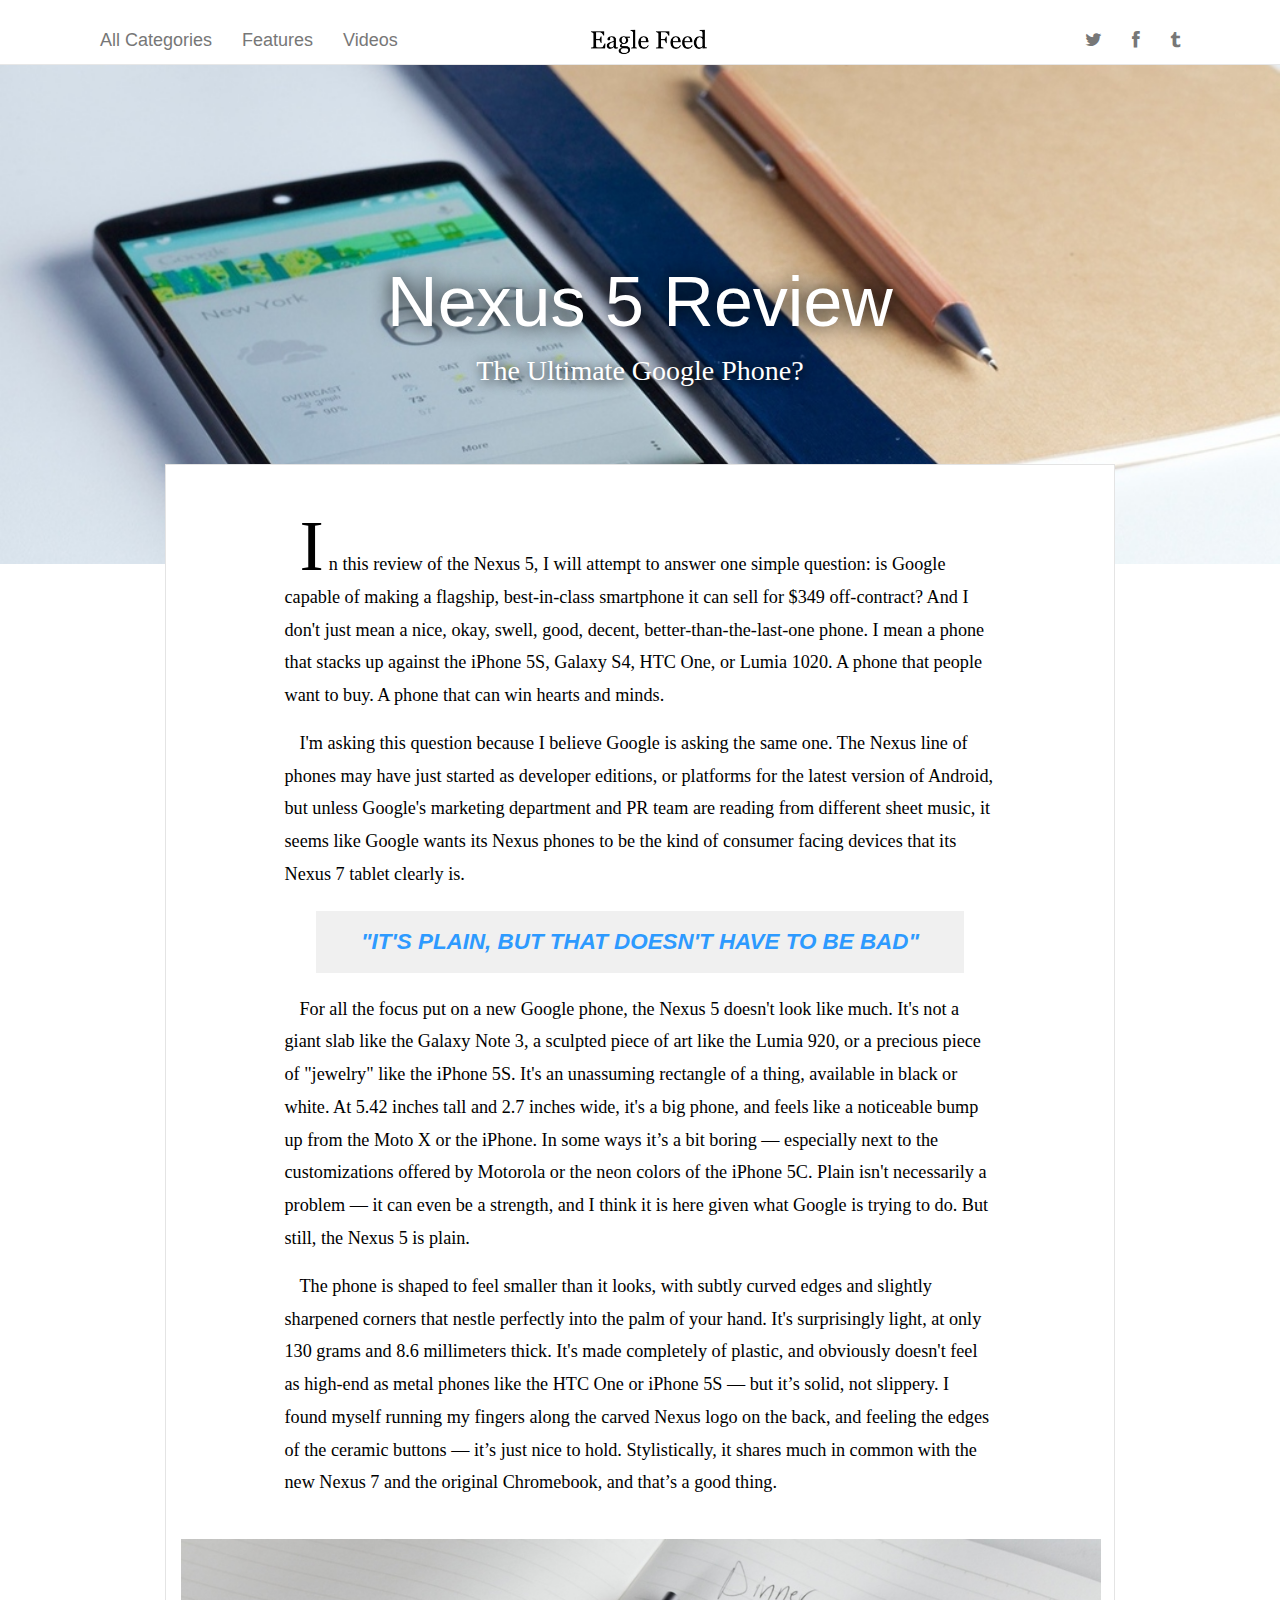
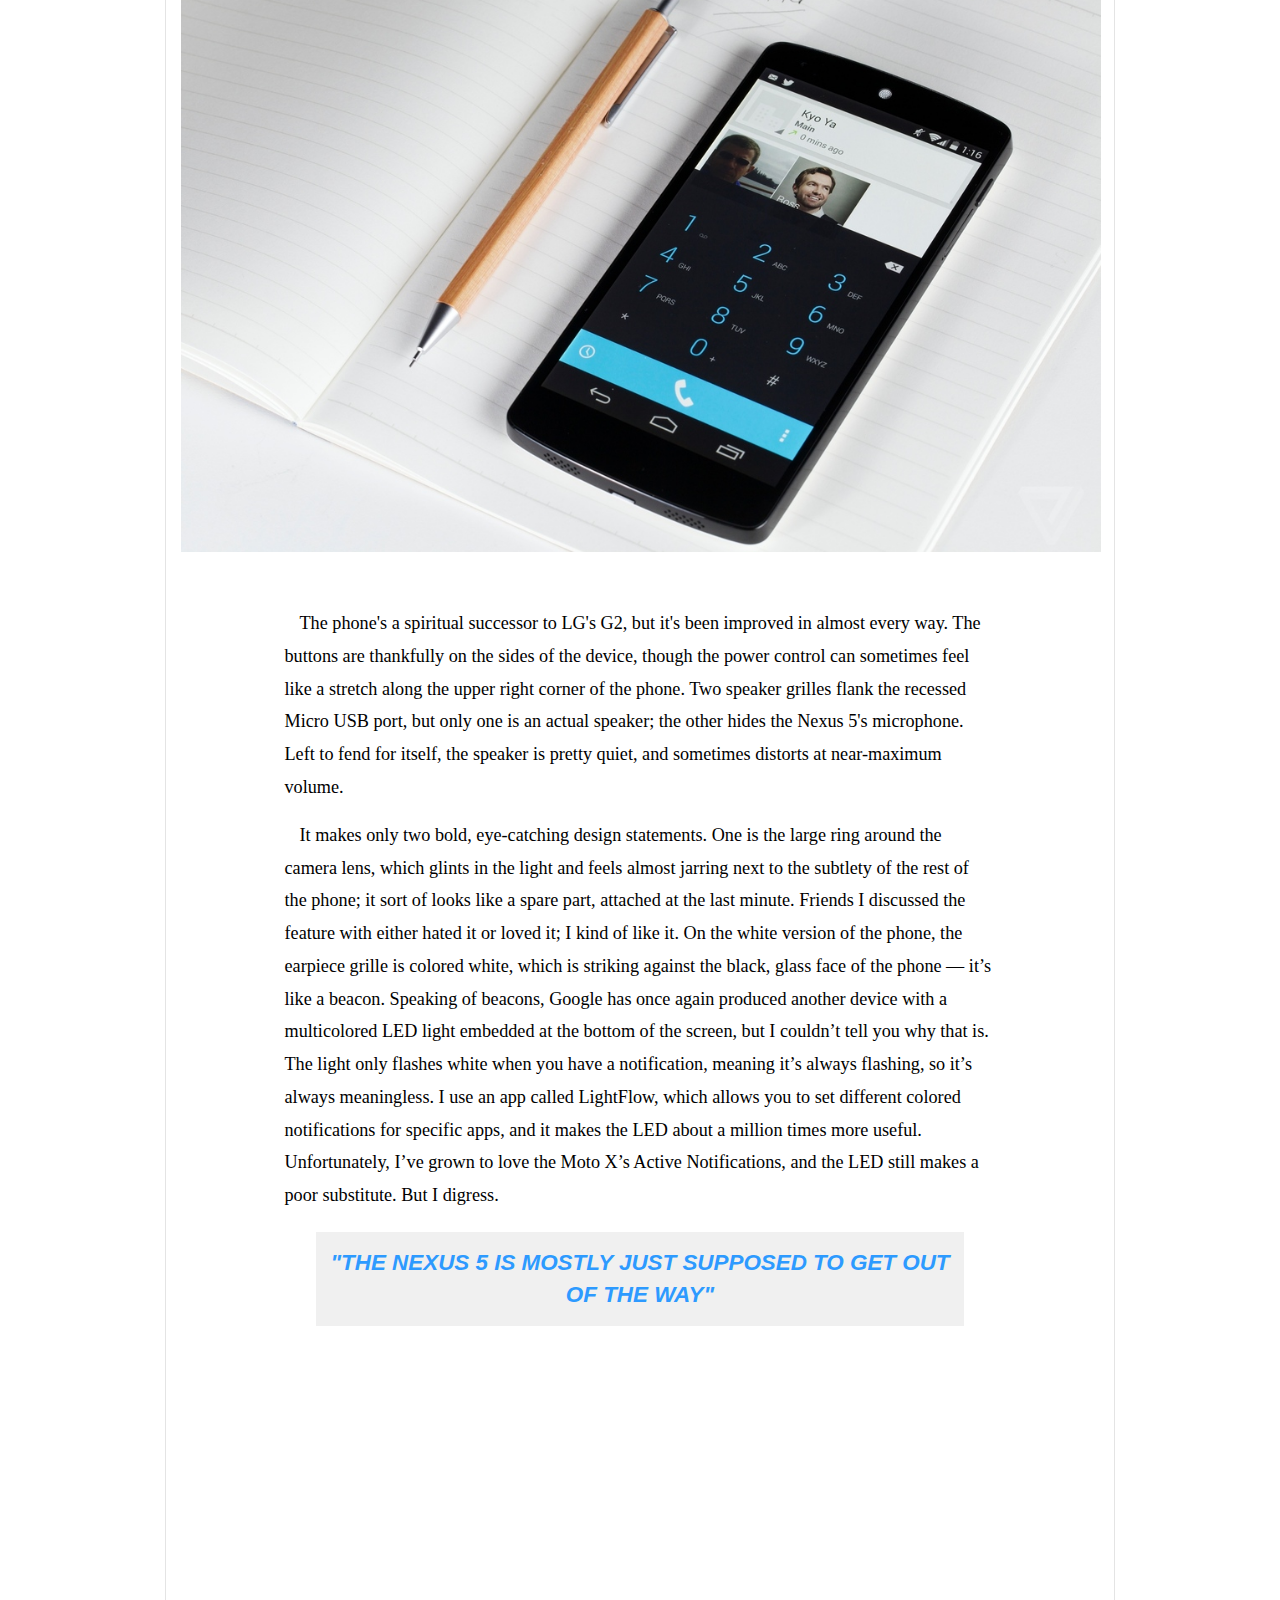
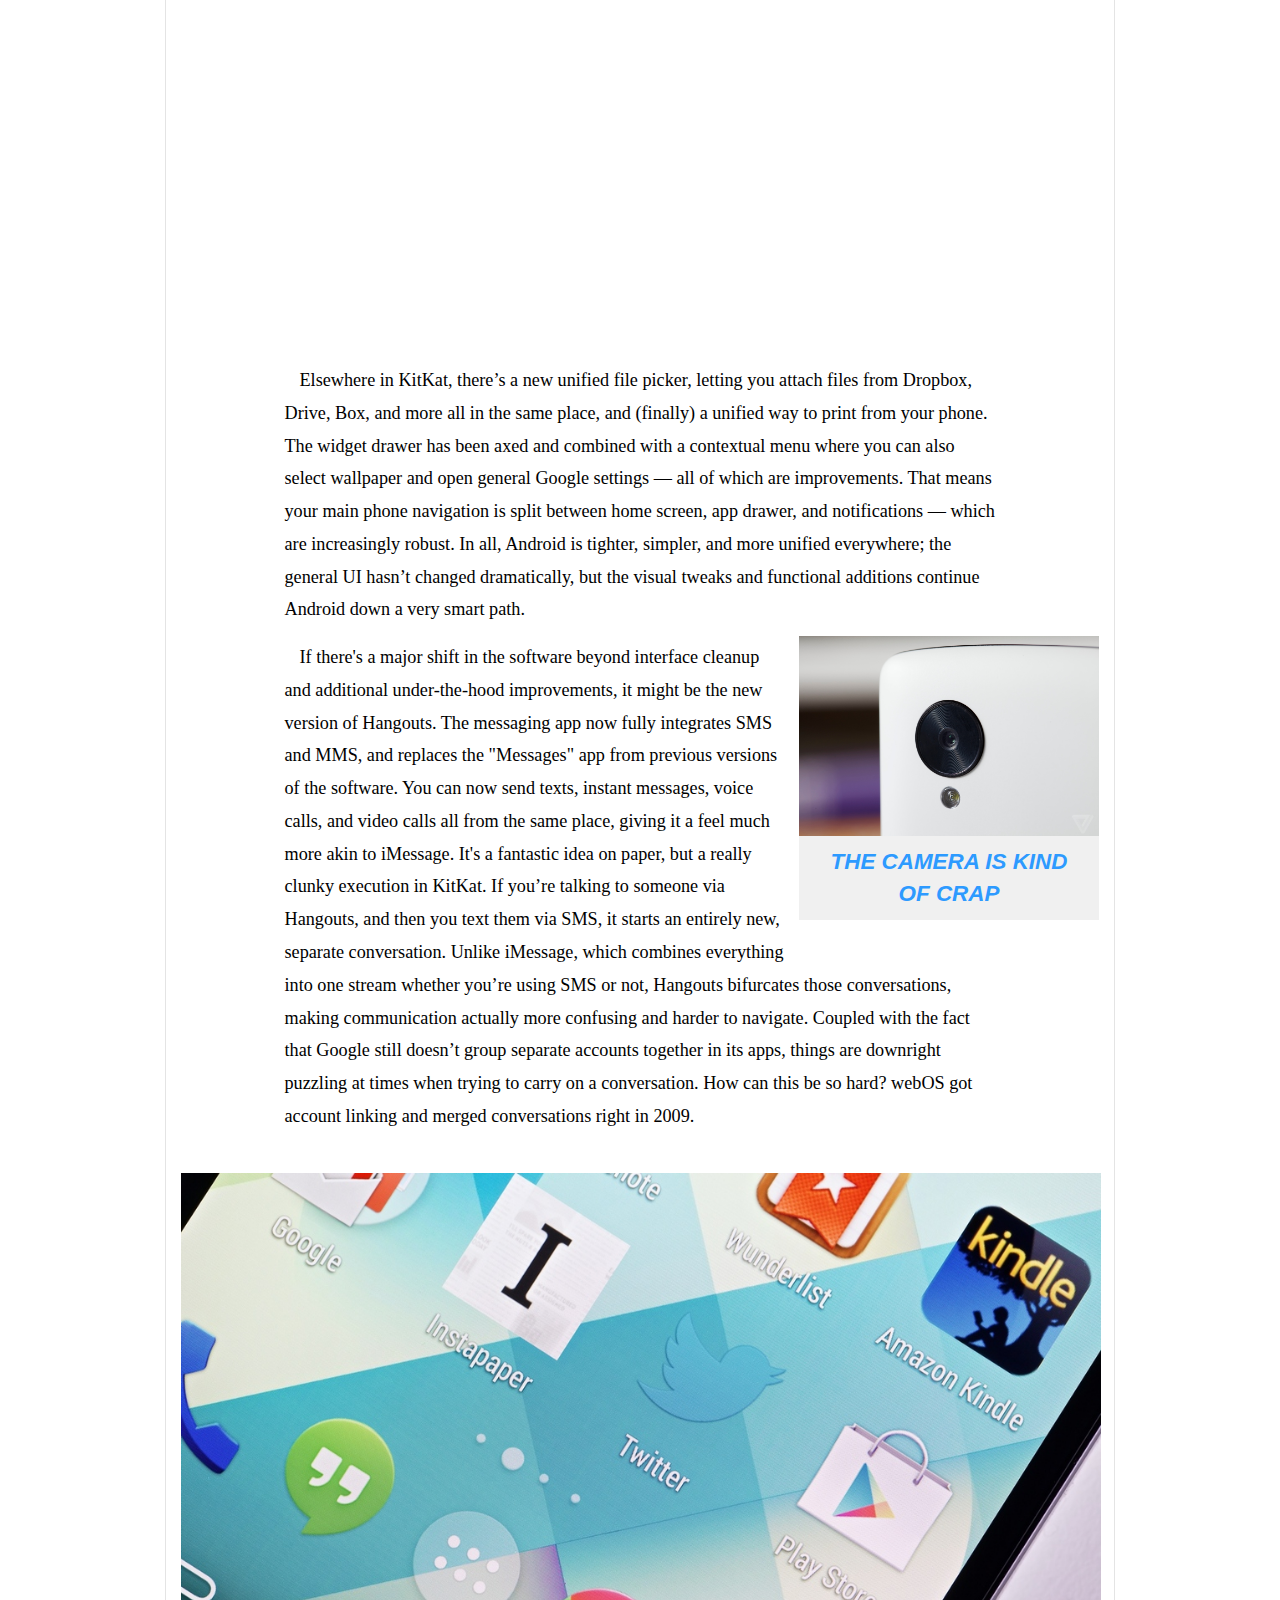
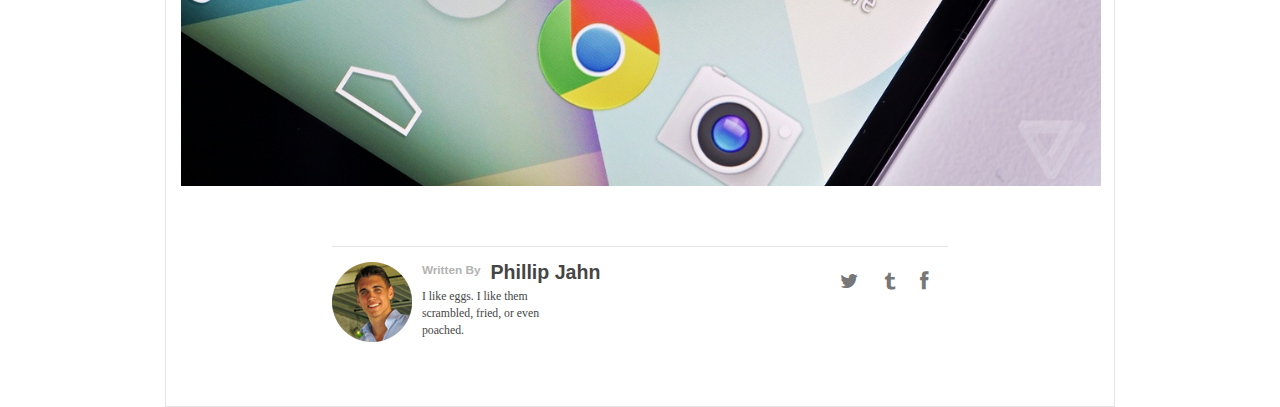
<file: feature-story-test.html>
<!DOCTYPE html>
<html class="feature">
<!--[if lt IE 7]>      <html class="no-js lt-ie9 lt-ie8 lt-ie7"> <![endif]-->
<!--[if IE 7]>         <html class="no-js lt-ie9 lt-ie8"> <![endif]-->
<!--[if IE 8]>         <html class="no-js lt-ie9"> <![endif]-->
<!--[if gt IE 8]><!--> <html class="no-js"> <!--<![endif]-->
    <head>
        <meta charset="utf-8">
        <meta http-equiv="X-UA-Compatible" content="IE=edge,chrome=1">
        <title>Eagle Mag</title>
        <meta name="description" content="">
        <meta name="viewport" content="width=device-width">

        <!-- Google Web Font -->
        <link href='http://fonts.googleapis.com/css?family=Titillium+Web:400,300,200' rel='stylesheet' type='text/css'>

        <link rel="stylesheet" href="css/__main.css">
        <script src="js/vendor/modernizr-2.6.2.min.js"></script>

        <!-- Respond.js for IE 8 or less only -->
        <!--[if (lt IE 9) & (!IEMobile)]>
            <script src="js/vendor/respond.min.js"></script>
        <![endif]-->

    </head>

 

    <body>


    <header role="banner">
      <nav role="navigation" class="navbar navbar-default navbar-fixed-top">
        <div class="container">
           <div class="navbar-header">
            <button type="button" class="navbar-toggle" data-toggle="collapse" data-target=".navbar-collapse">
              <span class="icon-bar"></span>
              <span class="icon-bar"></span>
              <span class="icon-bar"></span>
            </button>
            <a class="navbar-brand" href="index.html"><img src="img/logo1.png" alt="Eagle Mag" width="120"></a>
          </div><!-- /.navbar-header -->
          <div class="navbar-collapse collapse">
            <div class="portfolioFilter">
            <ul class="nav navbar-nav">
              <li><a href="#" data-filter="*" class="current">All Categories</a></li>
              <li><a href="#" data-filter=".features">Features</a></li>
              <li><a href="#" data-filter=".videos">Videos</a></li>
            </ul>
            <ul class="nav navbar-nav nav-social">
              <li><a href="#"><i class="icon-twitter"></i></a></li>
              <li><a href="#"><i class="icon-facebook"></i></a></li>
              <li><a href="#"><i class="icon-tumblr"></i></a></li>
            </ul>
            </div><!-- portfolio Filter -->
          </div><!-- /.nav-collapse -->
        </div><!-- /.container -->
      </nav>
    </header> <!-- / role banner -->


    <main>
      <div class="bigimage">
        <h1 class="feature-title">Nexus 5 Review</h1>
        <p class="byline">The Ultimate Google Phone?</p>
      </div>

      <div class="bigpost">
          <p class="fpara"><span class="bigletter">I</span>n this review of the Nexus 5, I will attempt to answer one simple question: is Google capable of making a flagship, best-in-class smartphone it can sell for $349 off-contract? And I don't just mean a nice, okay, swell, good, decent, better-than-the-last-one phone. I mean a phone that stacks up against the iPhone 5S, Galaxy S4, HTC One, or Lumia 1020. A phone that people want to buy. A phone that can win hearts and minds.</p>

          <p class="fpara">I'm asking this question because I believe Google is asking the same one. The Nexus line of phones may have just started as developer editions, or platforms for the latest version of Android, but unless Google's marketing department and PR team are reading from different sheet music, it seems like Google wants its Nexus phones to be the kind of consumer facing devices that its Nexus 7 tablet clearly is.</p>

          <p class="bigquote">"IT'S PLAIN, BUT THAT DOESN'T HAVE TO BE BAD"</p>

          <p class="fpara">For all the focus put on a new Google phone, the Nexus 5 doesn't look like much. It's not a giant slab like the Galaxy Note 3, a sculpted piece of art like the Lumia 920, or a precious piece of "jewelry" like the iPhone 5S. It's an unassuming rectangle of a thing, available in black or white. At 5.42 inches tall and 2.7 inches wide, it's a big phone, and feels like a noticeable bump up from the Moto X or the iPhone. In some ways it’s a bit boring — especially next to the customizations offered by Motorola or the neon colors of the iPhone 5C. Plain isn't necessarily a problem — it can even be a strength, and I think it is here given what Google is trying to do. But still, the Nexus 5 is plain.</p>

           <p class="fpara">The phone is shaped to feel smaller than it looks, with subtly curved edges and slightly sharpened corners that nestle perfectly into the palm of your hand. It's surprisingly light, at only 130 grams and 8.6 millimeters thick. It's made completely of plastic, and obviously doesn't feel as high-end as metal phones like the HTC One or iPhone 5S — but it’s solid, not slippery. I found myself running my fingers along the carved Nexus logo on the back, and feeling the edges of the ceramic buttons — it’s just nice to hold. Stylistically, it shares much in common with the new Nexus 7 and the original Chromebook, and that’s a good thing.</p>

           <img class="post-img" src="img/nexusnote.jpg">

          <p class="fpara">The phone's a spiritual successor to LG's G2, but it's been improved in almost every way. The buttons are thankfully on the sides of the device, though the power control can sometimes feel like a stretch along the upper right corner of the phone. Two speaker grilles flank the recessed Micro USB port, but only one is an actual speaker; the other hides the Nexus 5's microphone. Left to fend for itself, the speaker is pretty quiet, and sometimes distorts at near-maximum volume.</p>

          <p class="fpara">It makes only two bold, eye-catching design statements. One is the large ring around the camera lens, which glints in the light and feels almost jarring next to the subtlety of the rest of the phone; it sort of looks like a spare part, attached at the last minute. Friends I discussed the feature with either hated it or loved it; I kind of like it. On the white version of the phone, the earpiece grille is colored white, which is striking against the black, glass face of the phone — it’s like a beacon. Speaking of beacons, Google has once again produced another device with a multicolored LED light embedded at the bottom of the screen, but I couldn’t tell you why that is. The light only flashes white when you have a notification, meaning it’s always flashing, so it’s always meaningless. I use an app called LightFlow, which allows you to set different colored notifications for specific apps, and it makes the LED about a million times more useful. Unfortunately, I’ve grown to love the Moto X’s Active Notifications, and the LED still makes a poor substitute. But I digress.</p>

          <p class="bigquote">"THE NEXUS 5 IS MOSTLY JUST SUPPOSED TO GET OUT OF THE WAY"</p>

        <iframe width="920" height="518" src="http://www.youtube.com/embed/umW0xnRu-VU?rel=0" frameborder="0" allowfullscreen></iframe>

        <p class="fpara">Elsewhere in KitKat, there’s a new unified file picker, letting you attach files from Dropbox, Drive, Box, and more all in the same place, and (finally) a unified way to print from your phone. The widget drawer has been axed and combined with a contextual menu where you can also select wallpaper and open general Google settings — all of which are improvements. That means your main phone navigation is split between home screen, app drawer, and notifications — which are increasingly robust. In all, Android is tighter, simpler, and more unified everywhere; the general UI hasn’t changed dramatically, but the visual tweaks and functional additions continue Android down a very smart path.</p>
        
        <div class="aside">
        <img class="img-aside" src="img/nexuscam.jpg">
        <p class="text-aside">THE CAMERA IS KIND OF CRAP</p>
        </div>

          <p class="fpara">If there's a major shift in the software beyond interface cleanup and additional under-the-hood improvements, it might be the new version of Hangouts. The messaging app now fully integrates SMS and MMS, and replaces the "Messages" app from previous versions of the software. You can now send texts, instant messages, voice calls, and video calls all from the same place, giving it a feel much more akin to iMessage. It's a fantastic idea on paper, but a really clunky execution in KitKat. If you’re talking to someone via Hangouts, and then you text them via SMS, it starts an entirely new, separate conversation. Unlike iMessage, which combines everything into one stream whether you’re using SMS or not, Hangouts bifurcates those conversations, making communication actually more confusing and harder to navigate. Coupled with the fact that Google still doesn’t group separate accounts together in its apps, things are downright puzzling at times when trying to carry on a conversation. How can this be so hard? webOS got account linking and merged conversations right in 2009.</p>


          <img class="post-img" src="img/screen.jpg">

         <div class="post-footer">
          <div class="author">
            <img class="author-img" src="img/phil.png">
            <p class="written">Written By</p>
            <h4 class="author-title">Phillip Jahn</h4>
            <p class="about">I like eggs. I like them scrambled, fried, or even poached.</p>
          </div>
            <a href"#"><i class="icon-twitter"></i></a>
            <a href"#"><i class="icon-tumblr"></i></a>
            <a href"#"><i class="icon-facebook"></i></a>
          </div>

         
      </div>



          
      </div>

    

    </main>


    </body>
    </html>
</file>
